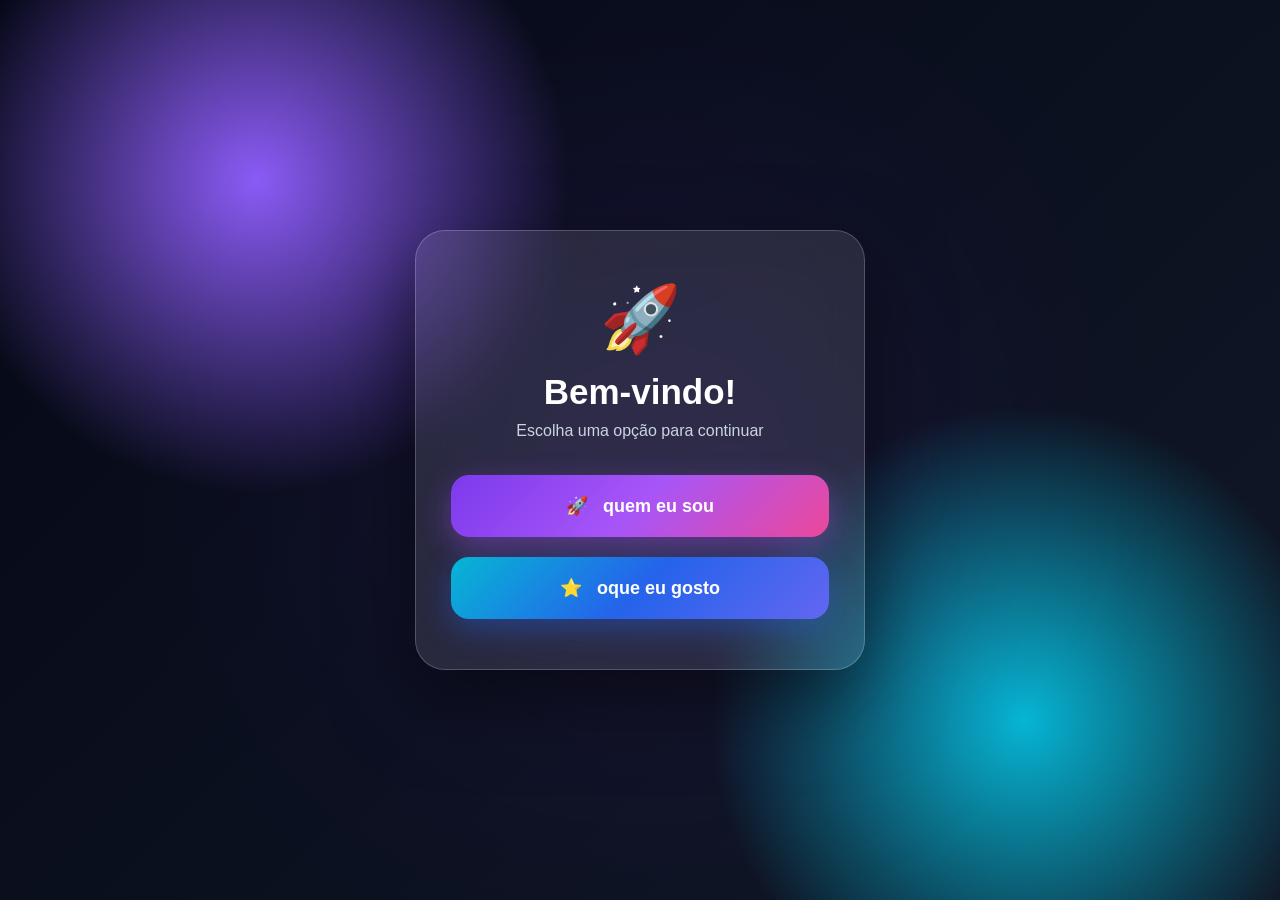
<file: index.html>
<!DOCTYPE html>
<html lang="pt-BR">

<head>

    <meta charset="UTF-8">

    <meta name="viewport" content="width=device-width, initial-scale=1.0">

    <title>Meu Aplicativo</title>

    <style>

        * {
            margin: 0;
            padding: 0;
            box-sizing: border-box;
        }

        body {
            min-height: 100vh;

            display: flex;
            justify-content: center;
            align-items: center;

            font-family: Arial, Helvetica, sans-serif;

            background:
                radial-gradient(circle at 20% 20%, #8b5cf6 0%, transparent 25%),
                radial-gradient(circle at 80% 80%, #06b6d4 0%, transparent 25%),
                linear-gradient(135deg, #050816, #111827);

            overflow: hidden;
        }

        /* Efeito de luz no fundo */

        body::before {
            content: "";

            position: absolute;

            width: 400px;
            height: 400px;

            background: #7c3aed;

            border-radius: 50%;

            filter: blur(150px);

            opacity: 0.25;

            animation: luz 6s infinite alternate;
        }

        .container {
            width: 90%;
            max-width: 450px;

            position: relative;
            z-index: 2;
        }

        .card {
            padding: 50px 35px;

            text-align: center;

            background: rgba(255, 255, 255, 0.10);

            border: 1px solid rgba(255, 255, 255, 0.2);

            border-radius: 30px;

            backdrop-filter: blur(20px);

            box-shadow:
                0 30px 80px rgba(0, 0, 0, 0.5);

            animation: entrada 0.8s ease;
        }

        .icone {
            font-size: 65px;

            margin-bottom: 15px;

            animation: flutuar 3s ease-in-out infinite;
        }

        h1 {
            color: white;

            font-size: 35px;

            margin-bottom: 10px;
        }

        p {
            color: #cbd5e1;

            font-size: 16px;

            margin-bottom: 35px;
        }

        .botoes {
            display: flex;

            flex-direction: column;

            gap: 20px;
        }

        /* BOTÃO */

        .botao {

            position: relative;

            width: 100%;

            padding: 20px;

            border: none;

            border-radius: 18px;

            color: white;

            font-size: 18px;

            font-weight: bold;

            cursor: pointer;

            overflow: hidden;

            transition: all 0.3s ease;

        }

        /* BOTÃO 1 */

        .botao1 {

            background: linear-gradient(
                135deg,
                #7c3aed,
                #a855f7,
                #ec4899
            );

            box-shadow:
                0 10px 30px rgba(168, 85, 247, 0.4);
        }

        /* BOTÃO 2 */

        .botao2 {

            background: linear-gradient(
                135deg,
                #06b6d4,
                #2563eb,
                #6366f1
            );

            box-shadow:
                0 10px 30px rgba(37, 99, 235, 0.4);
        }

        /* QUANDO PASSAR O MOUSE */

        .botao:hover {

            transform: scale(1.08);

            filter: brightness(1.2);

        }

        .botao1:hover {

            box-shadow:
                0 15px 45px rgba(236, 72, 153, 0.65);
        }

        .botao2:hover {

            box-shadow:
                0 15px 45px rgba(6, 182, 212, 0.65);
        }

        /* QUANDO CLICAR */

        .botao:active {

            transform: scale(0.96);

        }

        /* BRILHO */

        .botao::before {

            content: "";

            position: absolute;

            top: 0;

            left: -120%;

            width: 80%;

            height: 100%;

            background: linear-gradient(
                90deg,
                transparent,
                rgba(255,255,255,0.5),
                transparent
            );

            transform: skewX(-25deg);

            transition: 0.7s;

        }

        .botao:hover::before {

            left: 130%;

        }

        /* ANIMAÇÕES */

        @keyframes entrada {

            from {

                opacity: 0;

                transform:
                    translateY(40px)
                    scale(0.9);

            }

            to {

                opacity: 1;

                transform:
                    translateY(0)
                    scale(1);

            }

        }

        @keyframes flutuar {

            0%, 100% {

                transform: translateY(0);

            }

            50% {

                transform: translateY(-10px);

            }

        }

        @keyframes luz {

            from {

                transform:
                    translate(-150px, -100px);

            }

            to {

                transform:
                    translate(150px, 100px);

            }

        }

        /* CELULAR */

        @media (max-width: 500px) {

            .card {

                padding: 40px 25px;

            }

            h1 {

                font-size: 28px;

            }

            .botao {

                padding: 18px;

            }

        }

    </style>

</head>

<body>

    <div class="container">

        <div class="card">

            <div class="icone">
                🚀
            </div>

            <h1>
                Bem-vindo!
            </h1>

            <p>
                Escolha uma opção para continuar
            </p>

            <div class="botoes">

                <button
                    class="botao botao1"
                    onclick="abrirPagina('pagina1.html')">

                    🚀 &nbsp; quem eu sou

                </button>

                <button
                    class="botao botao2"
                    onclick="abrirPagina('pagina2.html')">

                    ⭐ &nbsp; oque eu gosto

                </button>

            </div>

        </div>

    </div>

    <script>

        function abrirPagina(pagina) {

            window.location.href = pagina;

        }

    </script>

</body>

</html>
</file>
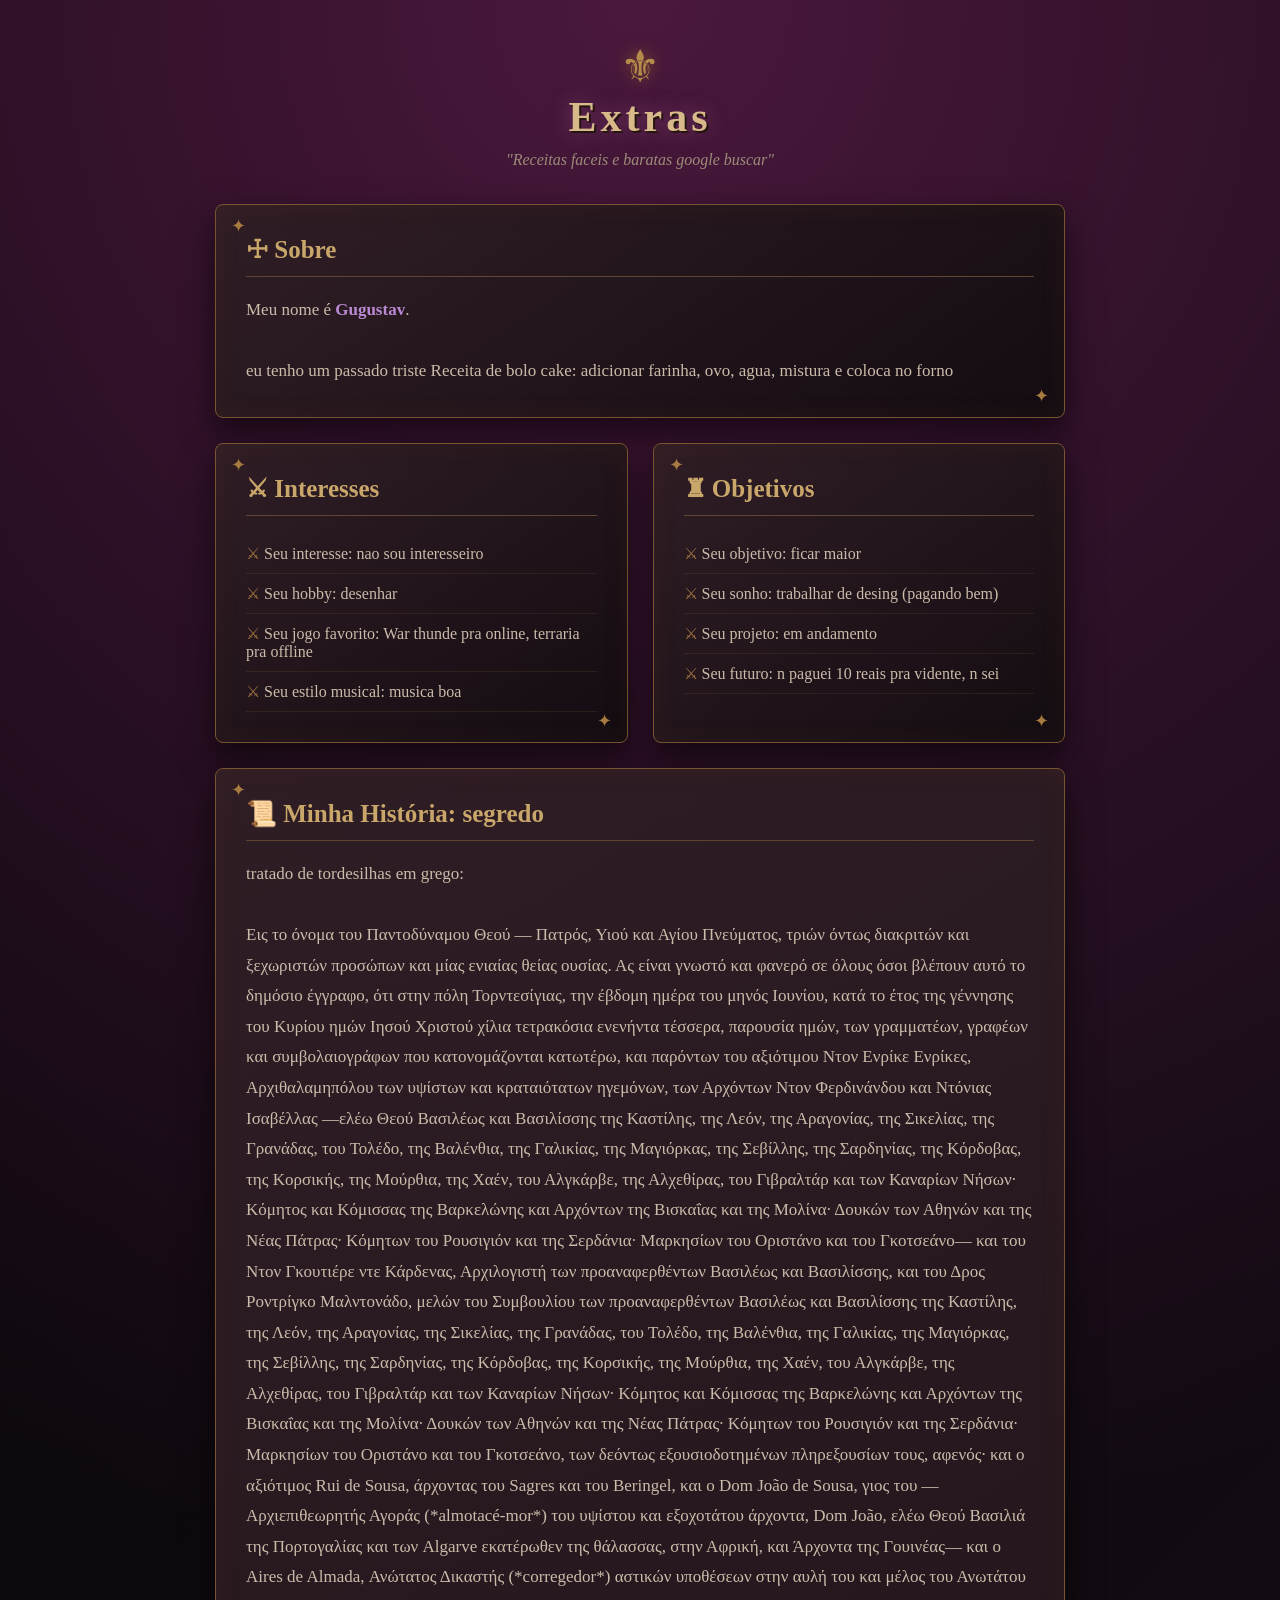
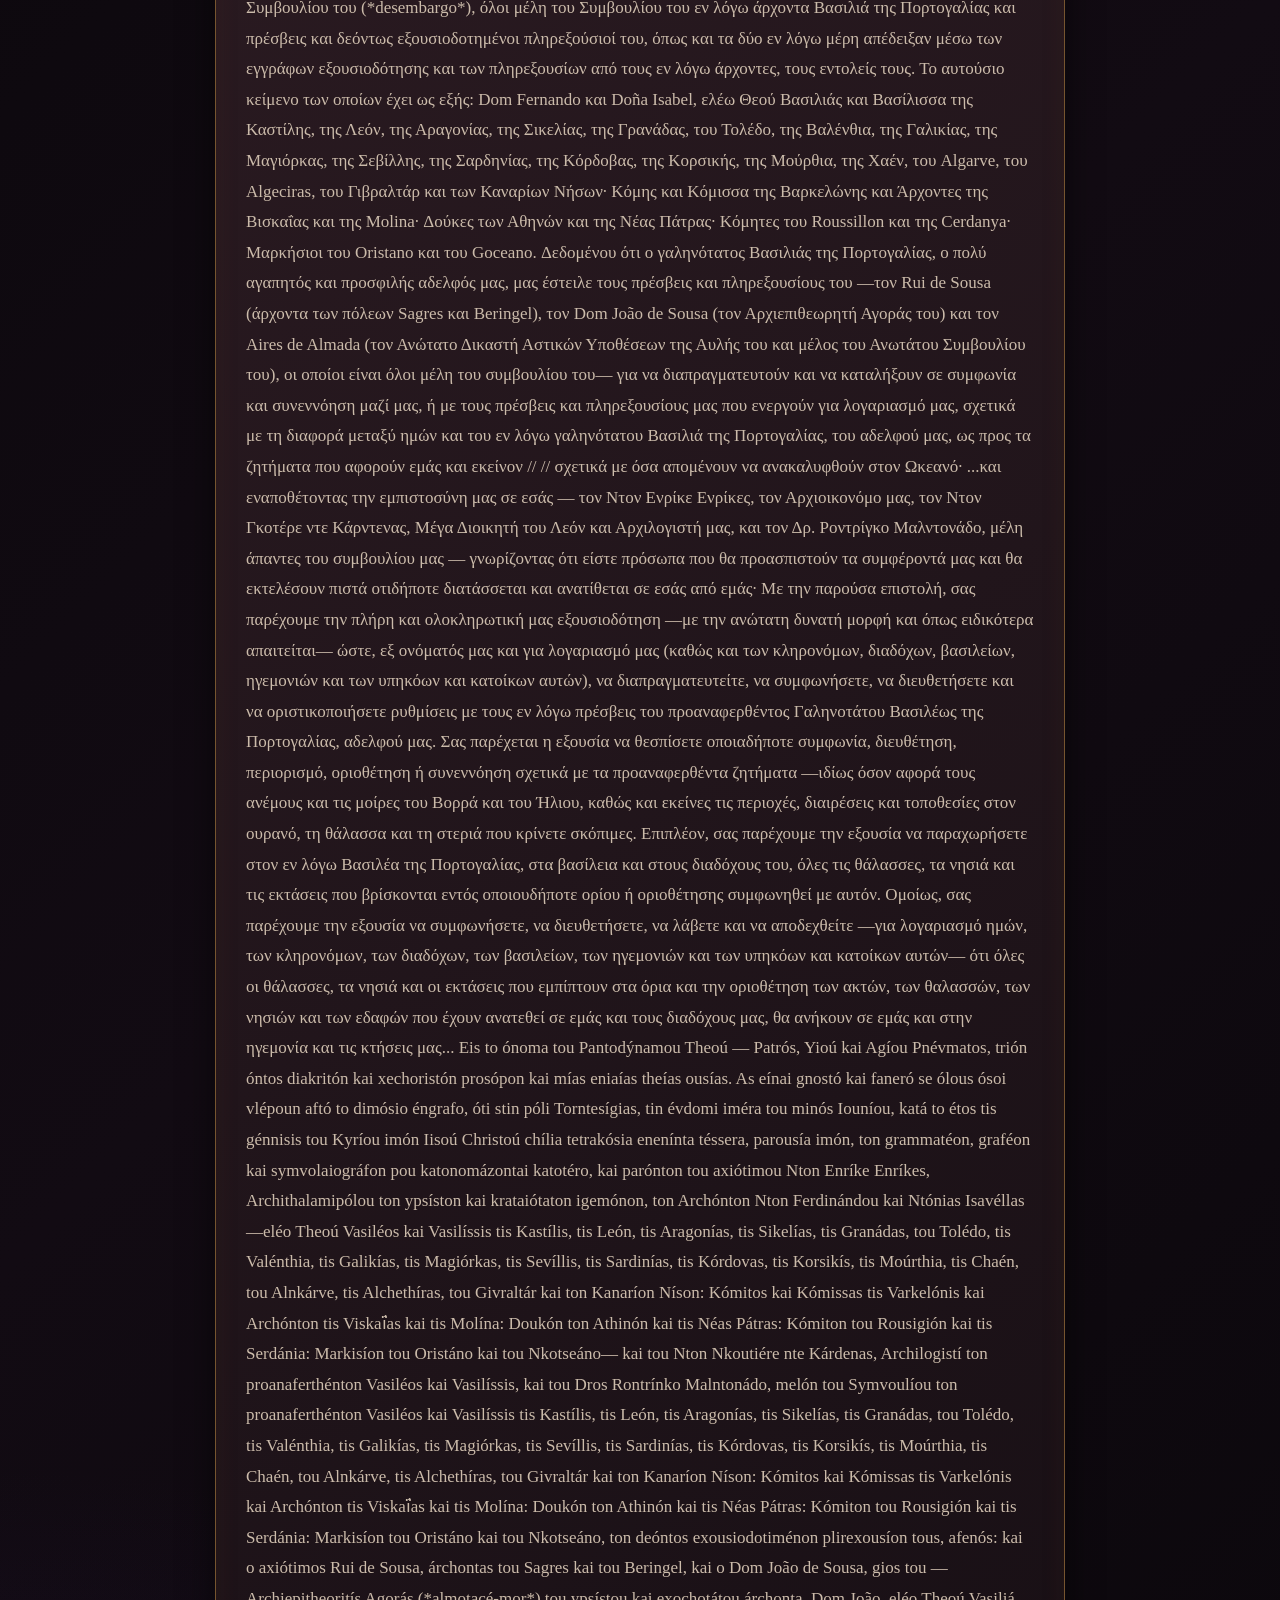
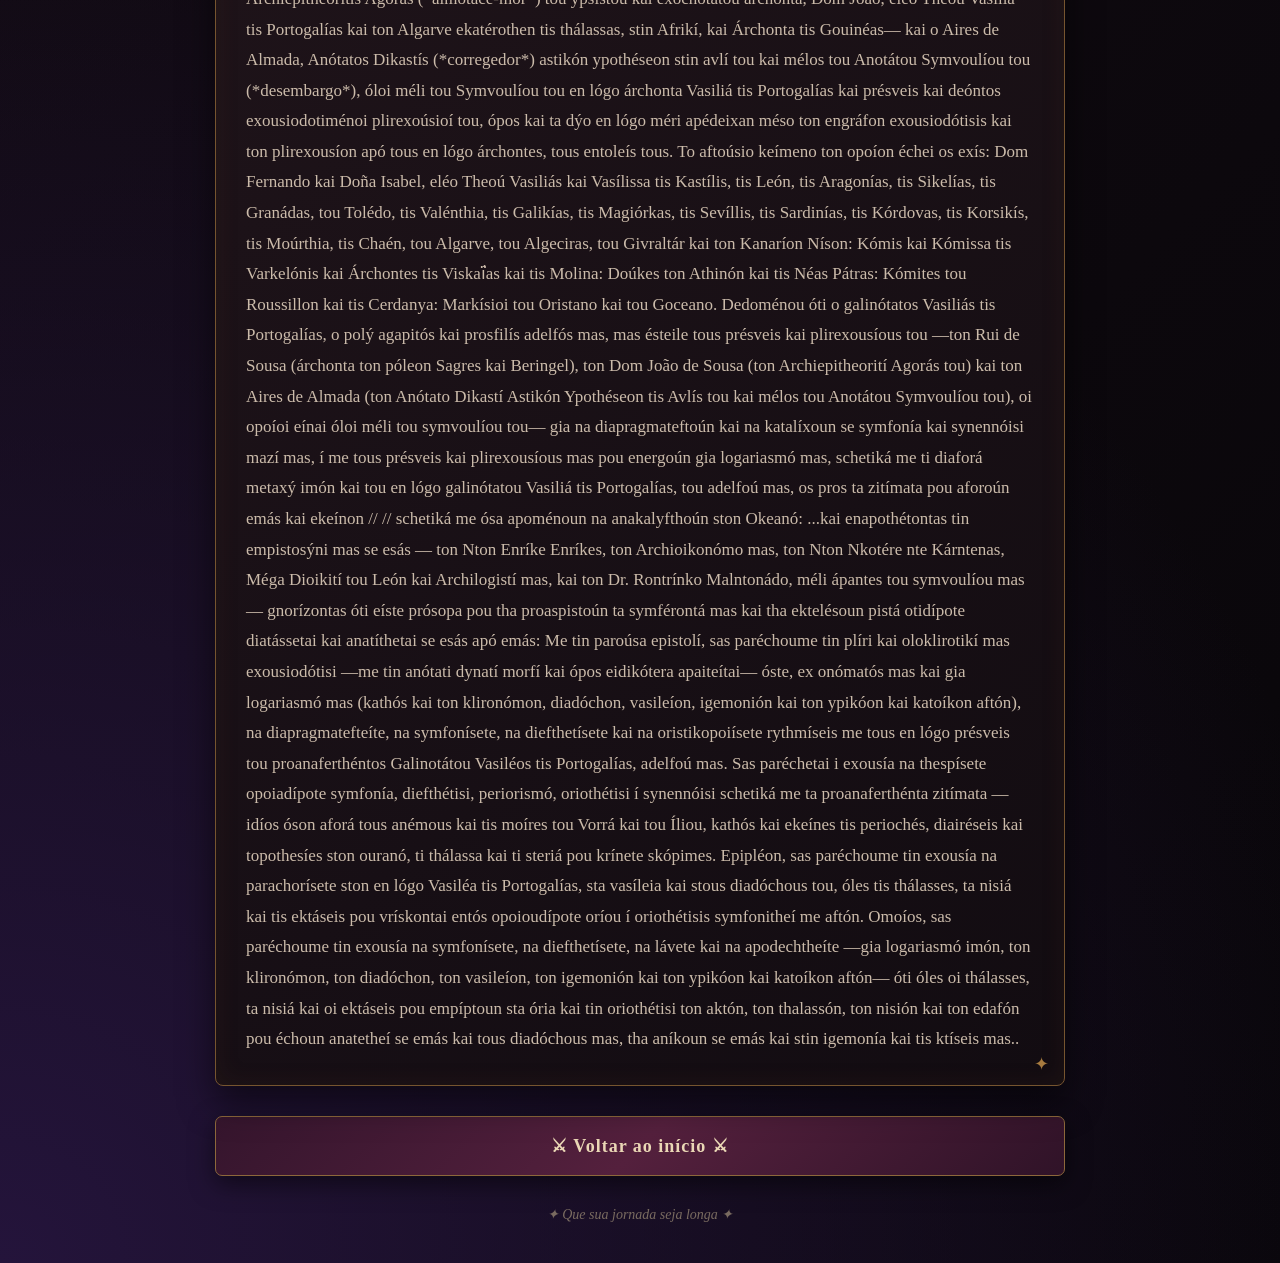
<file: pagina2.html>
<!DOCTYPE html>
<html lang="pt-BR">

<head>

    <meta charset="UTF-8">

    <meta name="viewport" content="width=device-width, initial-scale=1.0">

    <title>Meu Reino</title>


    <style>

        /* ================================= */
        /* CONFIGURAÇÃO GERAL                */
        /* ================================= */

        * {
            margin: 0;
            padding: 0;
            box-sizing: border-box;
        }


        body {

            min-height: 100vh;

            padding: 40px 20px;

            font-family: Georgia, "Times New Roman", serif;

            color: #e8d8c3;

            background:

                radial-gradient(
                    circle at 50% 0%,
                    #4a183d 0%,
                    transparent 35%
                ),

                radial-gradient(
                    circle at 0% 100%,
                    #24143b 0%,
                    transparent 30%
                ),

                linear-gradient(
                    135deg,
                    #080609,
                    #120b13,
                    #080609
                );

        }


        /* ================================= */
        /* CONTAINER                          */
        /* ================================= */

        .container {

            width: 100%;

            max-width: 850px;

            margin: auto;

        }


        /* ================================= */
        /* TÍTULO PRINCIPAL                  */
        /* ================================= */

        .titulo {

            text-align: center;

            margin-bottom: 35px;

        }


        .titulo .simbolo {

            font-size: 45px;

            color: #b58b4c;

            text-shadow:
                0 0 15px #8b5a2b;

        }


        h1 {

            font-size: 42px;

            letter-spacing: 4px;

            color: #d8b98a;

            text-shadow:
                2px 2px 0 #24150e,
                0 0 20px #7c3f6b;

        }


        .subtitulo {

            margin-top: 10px;

            color: #9d8b7a;

            font-size: 16px;

            font-style: italic;

        }


        /* ================================= */
        /* QUADRADOS DE TEXTO                */
        /* ================================= */

        .caixa {

            position: relative;

            padding: 30px;

            margin-bottom: 25px;

            background:

                linear-gradient(
                    145deg,
                    rgba(48, 30, 37, 0.95),
                    rgba(18, 12, 17, 0.97)
                );

            border: 1px solid #76552f;

            border-radius: 8px;

            box-shadow:

                0 15px 35px rgba(0, 0, 0, 0.55),

                inset 0 0 25px rgba(113, 65, 37, 0.12);

            transition: all 0.3s ease;

        }


        /* Cantos decorativos */

        .caixa::before {

            content: "✦";

            position: absolute;

            top: 10px;

            left: 15px;

            color: #a77b3f;

            font-size: 18px;

        }


        .caixa::after {

            content: "✦";

            position: absolute;

            bottom: 10px;

            right: 15px;

            color: #a77b3f;

            font-size: 18px;

        }


        .caixa:hover {

            transform: translateY(-4px);

            border-color: #b58b4c;

            box-shadow:

                0 18px 40px rgba(0, 0, 0, 0.65),

                0 0 20px rgba(128, 53, 91, 0.18);

        }


        /* ================================= */
        /* TÍTULOS DAS CAIXAS                */
        /* ================================= */

        .caixa h2 {

            color: #c9a76b;

            font-size: 25px;

            margin-bottom: 18px;

            border-bottom: 1px solid #60462e;

            padding-bottom: 12px;

        }


        /* ================================= */
        /* TEXTOS                            */
        /* ================================= */

        .caixa p {

            color: #cbbbaa;

            font-size: 17px;

            line-height: 1.8;

        }


        .destaque {

            color: #b98ad1;

            font-weight: bold;

        }


        /* ================================= */
        /* CAIXAS LADO A LADO                */
        /* ================================= */

        .grid {

            display: grid;

            grid-template-columns: 1fr 1fr;

            gap: 25px;

        }


        /* ================================= */
        /* LISTA                             */
        /* ================================= */

        .lista {

            list-style: none;

        }


        .lista li {

            padding: 10px 0;

            color: #cbbbaa;

            border-bottom: 1px solid rgba(160, 120, 70, 0.15);

        }


        .lista li::before {

            content: "⚔ ";

            color: #9f7041;

        }


        /* ================================= */
        /* BOTÃO                             */
        /* ================================= */

        .botao {

            width: 100%;

            padding: 18px;

            margin-top: 5px;

            border: 1px solid #8d683b;

            border-radius: 7px;

            color: #ead7b5;

            background:

                linear-gradient(
                    135deg,
                    #35152d,
                    #54203d,
                    #301328
                );

            font-family: Georgia, "Times New Roman", serif;

            font-size: 18px;

            font-weight: bold;

            letter-spacing: 1px;

            cursor: pointer;

            box-shadow:

                0 8px 25px rgba(0, 0, 0, 0.5);

            transition: all 0.3s ease;

        }


        /* ================================= */
        /* BOTÃO AO PASSAR O MOUSE           */
        /* ================================= */

        .botao:hover {

            transform: scale(1.05);

            color: #fff1d0;

            border-color: #c29a59;

            background:

                linear-gradient(
                    135deg,
                    #54203d,
                    #702850,
                    #45152f
                );

            box-shadow:

                0 12px 35px rgba(117, 36, 92, 0.4),

                0 0 15px rgba(181, 139, 76, 0.2);

        }


        .botao:active {

            transform: scale(0.97);

        }


        /* ================================= */
        /* RODAPÉ                            */
        /* ================================= */

        .rodape {

            text-align: center;

            margin-top: 30px;

            color: #796b60;

            font-size: 14px;

            font-style: italic;

        }


        /* ================================= */
        /* ANIMAÇÃO                           */
        /* ================================= */

        .caixa {

            animation: aparecer 0.8s ease;

        }


        @keyframes aparecer {

            from {

                opacity: 0;

                transform: translateY(25px);

            }

            to {

                opacity: 1;

                transform: translateY(0);

            }

        }


        /* ================================= */
        /* CELULAR                            */
        /* ================================= */

        @media (max-width: 650px) {

            body {

                padding: 25px 15px;

            }


            h1 {

                font-size: 30px;

                letter-spacing: 2px;

            }


            .grid {

                grid-template-columns: 1fr;

            }


            .caixa {

                padding: 25px 20px;

            }


            .caixa p {

                font-size: 16px;

            }

        }

    </style>

</head>


<body>


    <div class="container">


        <!-- ================================= -->
        <!-- TÍTULO                            -->
        <!-- ================================= -->

        <header class="titulo">

            <div class="simbolo">
                ⚜
            </div>

            <h1>
                Extras
            </h1>

            <p class="subtitulo">
                "Receitas faceis e baratas google buscar"
            </p>

        </header>


        <!-- ================================= -->
        <!-- PRIMEIRO QUADRADO                 -->
        <!-- ================================= -->

        <div class="caixa">

            <h2>
                ☩ Sobre 
            </h2>

            <p>

                Meu nome é
                <span class="destaque">Gugustav</span>.

                <br><br>

                eu tenho um passado triste

                Receita de bolo cake: adicionar farinha, ovo, agua, mistura e coloca no forno

            </p>

        </div>


        <!-- ================================= -->
        <!-- DOIS QUADRADOS                    -->
        <!-- ================================= -->

        <div class="grid">


            <div class="caixa">

                <h2>
                    ⚔ Interesses
                </h2>

                <ul class="lista">

                    <li>
                        Seu interesse: nao sou interesseiro
                    </li>

                    <li>
                        Seu hobby: desenhar 
                    </li>

                    <li>
                        Seu jogo favorito: War thunde pra online, terraria pra offline
                    </li>

                    <li>
                        Seu estilo musical: musica boa
                    </li>

                </ul>

            </div>


            <div class="caixa">

                <h2>
                    ♜ Objetivos
                </h2>

                <ul class="lista">

                    <li>
                        Seu objetivo: ficar maior
                    </li>

                    <li>
                        Seu sonho: trabalhar de desing (pagando bem)
                    </li>

                    <li>
                        Seu projeto: em andamento
                    </li>

                    <li>
                        Seu futuro: n paguei 10 reais pra vidente, n sei
                    </li>

                </ul>

            </div>


        </div>


        <!-- ================================= -->
        <!-- OUTRO QUADRADO                    -->
        <!-- ================================= -->

        <div class="caixa">

            <h2>
                📜 Minha História: segredo
            </h2>

            <p>

                
                tratado de tordesilhas em grego:

                <br><br>

              
                Εις το όνομα του Παντοδύναμου Θεού — Πατρός, Υιού και Αγίου Πνεύματος, τριών όντως διακριτών και ξεχωριστών προσώπων και μίας ενιαίας θείας ουσίας. Ας είναι γνωστό και φανερό σε όλους
όσοι βλέπουν αυτό το δημόσιο έγγραφο, ότι στην πόλη Τορντεσίγιας, την έβδομη ημέρα του μηνός
Ιουνίου, κατά το έτος της γέννησης του Κυρίου ημών Ιησού Χριστού χίλια τετρακόσια ενενήντα
τέσσερα, παρουσία ημών, των γραμματέων, γραφέων και συμβολαιογράφων που κατονομάζονται
κατωτέρω, και παρόντων του αξιότιμου Ντον Ενρίκε Ενρίκες, Αρχιθαλαμηπόλου των υψίστων
και κραταιότατων ηγεμόνων, των Αρχόντων Ντον Φερδινάνδου και Ντόνιας Ισαβέλλας —ελέω Θεού Βασιλέως και
Βασιλίσσης της Καστίλης, της Λεόν, της Αραγονίας, της Σικελίας, της Γρανάδας, του Τολέδο, της Βαλένθια,
της Γαλικίας, της Μαγιόρκας, της Σεβίλλης, της Σαρδηνίας, της Κόρδοβας, της Κορσικής, της Μούρθια,
της Χαέν, του Αλγκάρβε, της Αλχεθίρας, του Γιβραλτάρ και των Καναρίων Νήσων· Κόμητος και Κόμισσας της
Βαρκελώνης και Αρχόντων της Βισκαΐας και της Μολίνα· Δουκών των Αθηνών και της Νέας Πάτρας· Κόμητων του
Ρουσιγιόν και της Σερδάνια· Μαρκησίων του Οριστάνο και του Γκοτσεάνο— και του Ντον Γκουτιέρε ντε Κάρδενας,
Αρχιλογιστή των προαναφερθέντων Βασιλέως και Βασιλίσσης, και του Δρος Ροντρίγκο Μαλντονάδο, μελών
του Συμβουλίου των προαναφερθέντων Βασιλέως και Βασιλίσσης της Καστίλης, της Λεόν, της Αραγονίας, της Σικελίας,
της Γρανάδας, του Τολέδο, της Βαλένθια, της Γαλικίας, της Μαγιόρκας, της Σεβίλλης, της Σαρδηνίας,
της Κόρδοβας, της Κορσικής, της Μούρθια, της Χαέν, του Αλγκάρβε, της Αλχεθίρας, του Γιβραλτάρ και των Καναρίων
Νήσων· Κόμητος και Κόμισσας της Βαρκελώνης και Αρχόντων της Βισκαΐας και της Μολίνα· Δουκών των
Αθηνών και της Νέας Πάτρας· Κόμητων του Ρουσιγιόν και της Σερδάνια· Μαρκησίων του Οριστάνο και του
Γκοτσεάνο, των δεόντως εξουσιοδοτημένων πληρεξουσίων τους, αφενός· και ο αξιότιμος Rui de Sousa, άρχοντας
του Sagres και του Beringel, και ο Dom João de Sousa, γιος του —Αρχιεπιθεωρητής Αγοράς (*almotacé-mor*)
του υψίστου και εξοχοτάτου άρχοντα, Dom João, ελέω Θεού Βασιλιά της Πορτογαλίας
και των Algarve εκατέρωθεν της θάλασσας, στην Αφρική, και Άρχοντα της Γουινέας— και
ο Aires de Almada, Ανώτατος Δικαστής (*corregedor*) αστικών υποθέσεων στην αυλή του και μέλος του
Ανωτάτου Συμβουλίου του (*desembargo*), όλοι μέλη του Συμβουλίου του εν λόγω άρχοντα Βασιλιά της
Πορτογαλίας και πρέσβεις και δεόντως εξουσιοδοτημένοι πληρεξούσιοί του, όπως και τα δύο εν λόγω μέρη
απέδειξαν μέσω των εγγράφων εξουσιοδότησης και των πληρεξουσίων από τους εν λόγω άρχοντες,
τους εντολείς τους. Το αυτούσιο κείμενο των οποίων έχει ως εξής: Dom Fernando και Doña Isabel, ελέω
Θεού Βασιλιάς και Βασίλισσα της Καστίλης, της Λεόν, της Αραγονίας, της Σικελίας, της Γρανάδας,
του Τολέδο, της Βαλένθια, της Γαλικίας, της Μαγιόρκας, της Σεβίλλης, της Σαρδηνίας, της Κόρδοβας,
της Κορσικής, της Μούρθια, της Χαέν, του Algarve, του Algeciras, του Γιβραλτάρ και των Καναρίων Νήσων·
Κόμης και Κόμισσα της Βαρκελώνης και Άρχοντες της Βισκαΐας και της Molina· Δούκες των Αθηνών και
της Νέας Πάτρας· Κόμητες του Roussillon και της Cerdanya· Μαρκήσιοι του Oristano και του Goceano. Δεδομένου ότι ο γαληνότατος Βασιλιάς της Πορτογαλίας, ο πολύ αγαπητός και προσφιλής αδελφός μας, μας έστειλε
τους πρέσβεις και πληρεξουσίους του —τον Rui de Sousa (άρχοντα των πόλεων Sagres και
Beringel), τον Dom João de Sousa (τον Αρχιεπιθεωρητή Αγοράς του) και τον Aires de Almada
(τον Ανώτατο Δικαστή Αστικών Υποθέσεων της Αυλής του και μέλος του Ανωτάτου Συμβουλίου του),
οι οποίοι είναι όλοι μέλη του συμβουλίου του— για να διαπραγματευτούν και να καταλήξουν σε συμφωνία και
συνεννόηση μαζί μας, ή με τους πρέσβεις και πληρεξουσίους μας που ενεργούν για λογαριασμό μας,
σχετικά με τη διαφορά μεταξύ ημών και του εν λόγω γαληνότατου Βασιλιά της Πορτογαλίας, του αδελφού μας,
ως προς τα ζητήματα που αφορούν εμάς και εκείνον //
// σχετικά με όσα απομένουν να ανακαλυφθούν στον Ωκεανό· ...και εναποθέτοντας την εμπιστοσύνη μας σε εσάς —
τον Ντον Ενρίκε Ενρίκες, τον Αρχιοικονόμο μας, τον Ντον Γκοτέρε ντε Κάρντενας, Μέγα Διοικητή
του Λεόν και Αρχιλογιστή μας, και τον Δρ. Ροντρίγκο Μαλντονάδο, μέλη άπαντες του
συμβουλίου μας — γνωρίζοντας ότι είστε πρόσωπα που θα προασπιστούν τα συμφέροντά μας και θα
εκτελέσουν πιστά οτιδήποτε διατάσσεται και ανατίθεται σε εσάς από εμάς· Με την παρούσα επιστολή, σας παρέχουμε την πλήρη και ολοκληρωτική μας εξουσιοδότηση —με την ανώτατη δυνατή μορφή και όπως ειδικότερα απαιτείται— ώστε, εξ ονόματός μας και για λογαριασμό μας (καθώς και των κληρονόμων, διαδόχων, βασιλείων, ηγεμονιών και των υπηκόων και κατοίκων αυτών), να διαπραγματευτείτε, να συμφωνήσετε, να διευθετήσετε και να οριστικοποιήσετε ρυθμίσεις με τους εν λόγω πρέσβεις του προαναφερθέντος Γαληνοτάτου Βασιλέως της Πορτογαλίας, αδελφού μας. Σας παρέχεται η εξουσία να θεσπίσετε οποιαδήποτε συμφωνία, διευθέτηση, περιορισμό, οριοθέτηση ή συνεννόηση σχετικά με τα προαναφερθέντα ζητήματα —ιδίως όσον αφορά τους ανέμους και τις μοίρες του Βορρά και του Ήλιου, καθώς και εκείνες τις περιοχές, διαιρέσεις και τοποθεσίες στον ουρανό, τη θάλασσα και τη στεριά που κρίνετε σκόπιμες. Επιπλέον, σας παρέχουμε την εξουσία να παραχωρήσετε στον εν λόγω Βασιλέα της Πορτογαλίας, στα βασίλεια και στους διαδόχους του, όλες τις θάλασσες, τα νησιά και τις εκτάσεις που βρίσκονται εντός οποιουδήποτε ορίου ή οριοθέτησης συμφωνηθεί με αυτόν. Ομοίως, σας παρέχουμε την εξουσία να συμφωνήσετε, να διευθετήσετε, να λάβετε και να αποδεχθείτε —για λογαριασμό ημών, των κληρονόμων, των διαδόχων, των βασιλείων, των ηγεμονιών και των υπηκόων και κατοίκων αυτών— ότι όλες οι θάλασσες, τα νησιά και οι εκτάσεις που εμπίπτουν στα όρια και την οριοθέτηση των ακτών, των θαλασσών, των νησιών και των εδαφών που έχουν ανατεθεί σε εμάς και τους διαδόχους μας, θα ανήκουν σε εμάς και στην ηγεμονία και τις κτήσεις μας...
Eis to ónoma tou Pantodýnamou Theoú — Patrós, Yioú kai Agíou Pnévmatos, trión óntos diakritón kai xechoristón prosópon kai mías eniaías theías ousías. As eínai gnostó kai faneró se ólous
ósoi vlépoun aftó to dimósio éngrafo, óti stin póli Torntesígias, tin évdomi iméra tou minós
Iouníou, katá to étos tis génnisis tou Kyríou imón Iisoú Christoú chília tetrakósia enenínta
téssera, parousía imón, ton grammatéon, graféon kai symvolaiográfon pou katonomázontai
katotéro, kai parónton tou axiótimou Nton Enríke Enríkes, Archithalamipólou ton ypsíston
kai krataiótaton igemónon, ton Archónton Nton Ferdinándou kai Ntónias Isavéllas —eléo Theoú Vasiléos kai
Vasilíssis tis Kastílis, tis León, tis Aragonías, tis Sikelías, tis Granádas, tou Tolédo, tis Valénthia,
tis Galikías, tis Magiórkas, tis Sevíllis, tis Sardinías, tis Kórdovas, tis Korsikís, tis Moúrthia,
tis Chaén, tou Alnkárve, tis Alchethíras, tou Givraltár kai ton Kanaríon Níson: Kómitos kai Kómissas tis
Varkelónis kai Archónton tis Viskaḯas kai tis Molína: Doukón ton Athinón kai tis Néas Pátras: Kómiton tou
Rousigión kai tis Serdánia: Markisíon tou Oristáno kai tou Nkotseáno— kai tou Nton Nkoutiére nte Kárdenas,
Archilogistí ton proanaferthénton Vasiléos kai Vasilíssis, kai tou Dros Rontrínko Malntonádo, melón
tou Symvoulíou ton proanaferthénton Vasiléos kai Vasilíssis tis Kastílis, tis León, tis Aragonías, tis Sikelías,
tis Granádas, tou Tolédo, tis Valénthia, tis Galikías, tis Magiórkas, tis Sevíllis, tis Sardinías,
tis Kórdovas, tis Korsikís, tis Moúrthia, tis Chaén, tou Alnkárve, tis Alchethíras, tou Givraltár kai ton Kanaríon
Níson: Kómitos kai Kómissas tis Varkelónis kai Archónton tis Viskaḯas kai tis Molína: Doukón ton
Athinón kai tis Néas Pátras: Kómiton tou Rousigión kai tis Serdánia: Markisíon tou Oristáno kai tou
Nkotseáno, ton deóntos exousiodotiménon plirexousíon tous, afenós: kai o axiótimos Rui de Sousa, árchontas
tou Sagres kai tou Beringel, kai o Dom João de Sousa, gios tou —Archiepitheoritís Agorás (*almotacé-mor*)
tou ypsístou kai exochotátou árchonta, Dom João, eléo Theoú Vasiliá tis Portogalías
kai ton Algarve ekatérothen tis thálassas, stin Afrikí, kai Árchonta tis Gouinéas— kai
o Aires de Almada, Anótatos Dikastís (*corregedor*) astikón ypothéseon stin avlí tou kai mélos tou
Anotátou Symvoulíou tou (*desembargo*), óloi méli tou Symvoulíou tou en lógo árchonta Vasiliá tis
Portogalías kai présveis kai deóntos exousiodotiménoi plirexoúsioí tou, ópos kai ta dýo en lógo méri
apédeixan méso ton engráfon exousiodótisis kai ton plirexousíon apó tous en lógo árchontes,
tous entoleís tous. To aftoúsio keímeno ton opoíon échei os exís: Dom Fernando kai Doña Isabel, eléo
Theoú Vasiliás kai Vasílissa tis Kastílis, tis León, tis Aragonías, tis Sikelías, tis Granádas,
tou Tolédo, tis Valénthia, tis Galikías, tis Magiórkas, tis Sevíllis, tis Sardinías, tis Kórdovas,
tis Korsikís, tis Moúrthia, tis Chaén, tou Algarve, tou Algeciras, tou Givraltár kai ton Kanaríon Níson:
Kómis kai Kómissa tis Varkelónis kai Árchontes tis Viskaḯas kai tis Molina: Doúkes ton Athinón kai
tis Néas Pátras: Kómites tou Roussillon kai tis Cerdanya: Markísioi tou Oristano kai tou Goceano. Dedoménou óti o galinótatos Vasiliás tis Portogalías, o polý agapitós kai prosfilís adelfós mas, mas ésteile
tous présveis kai plirexousíous tou —ton Rui de Sousa (árchonta ton póleon Sagres kai
Beringel), ton Dom João de Sousa (ton Archiepitheorití Agorás tou) kai ton Aires de Almada
(ton Anótato Dikastí Astikón Ypothéseon tis Avlís tou kai mélos tou Anotátou Symvoulíou tou),
oi opoíoi eínai óloi méli tou symvoulíou tou— gia na diapragmateftoún kai na katalíxoun se symfonía kai
synennóisi mazí mas, í me tous présveis kai plirexousíous mas pou energoún gia logariasmó mas,
schetiká me ti diaforá metaxý imón kai tou en lógo galinótatou Vasiliá tis Portogalías, tou adelfoú mas,
os pros ta zitímata pou aforoún emás kai ekeínon //
// schetiká me ósa apoménoun na anakalyfthoún ston Okeanó: ...kai enapothétontas tin empistosýni mas se esás —
ton Nton Enríke Enríkes, ton Archioikonómo mas, ton Nton Nkotére nte Kárntenas, Méga Dioikití
tou León kai Archilogistí mas, kai ton Dr. Rontrínko Malntonádo, méli ápantes tou
symvoulíou mas — gnorízontas óti eíste prósopa pou tha proaspistoún ta symférontá mas kai tha
ektelésoun pistá otidípote diatássetai kai anatíthetai se esás apó emás: Me tin paroúsa epistolí, sas paréchoume tin plíri kai oloklirotikí mas exousiodótisi —me tin anótati dynatí morfí kai ópos eidikótera apaiteítai— óste, ex onómatós mas kai gia logariasmó mas (kathós kai ton klironómon, diadóchon, vasileíon, igemonión kai ton ypikóon kai katoíkon aftón), na diapragmatefteíte, na symfonísete, na diefthetísete kai na oristikopoiísete rythmíseis me tous en lógo présveis tou proanaferthéntos Galinotátou Vasiléos tis Portogalías, adelfoú mas. Sas paréchetai i exousía na thespísete opoiadípote symfonía, diefthétisi, periorismó, oriothétisi í synennóisi schetiká me ta proanaferthénta zitímata —idíos óson aforá tous anémous kai tis moíres tou Vorrá kai tou Íliou, kathós kai ekeínes tis periochés, diairéseis kai topothesíes ston ouranó, ti thálassa kai ti steriá pou krínete skópimes. Epipléon, sas paréchoume tin exousía na parachorísete ston en lógo Vasiléa tis Portogalías, sta vasíleia kai stous diadóchous tou, óles tis thálasses, ta nisiá kai tis ektáseis pou vrískontai entós opoioudípote oríou í oriothétisis symfonitheí me aftón. Omoíos, sas paréchoume tin exousía na symfonísete, na diefthetísete, na lávete kai na apodechtheíte —gia logariasmó imón, ton klironómon, ton diadóchon, ton vasileíon, ton igemonión kai ton ypikóon kai katoíkon aftón— óti óles oi thálasses, ta nisiá kai oi ektáseis pou empíptoun sta ória kai tin oriothétisi ton aktón, ton thalassón, ton nisión kai ton edafón pou échoun anatetheí se emás kai tous diadóchous mas, tha aníkoun se emás kai stin igemonía kai tis ktíseis mas..

            </p>

        </div>


        <!-- ================================= -->
        <!-- BOTÃO                             -->
        <!-- ================================= -->

        <button
            class="botao"
            onclick="window.location.href='index.html'">

            ⚔ Voltar ao início ⚔

        </button>


        <div class="rodape">

            ✦ Que sua jornada seja longa ✦

        </div>


    </div>


</body>

</html>
</file>
